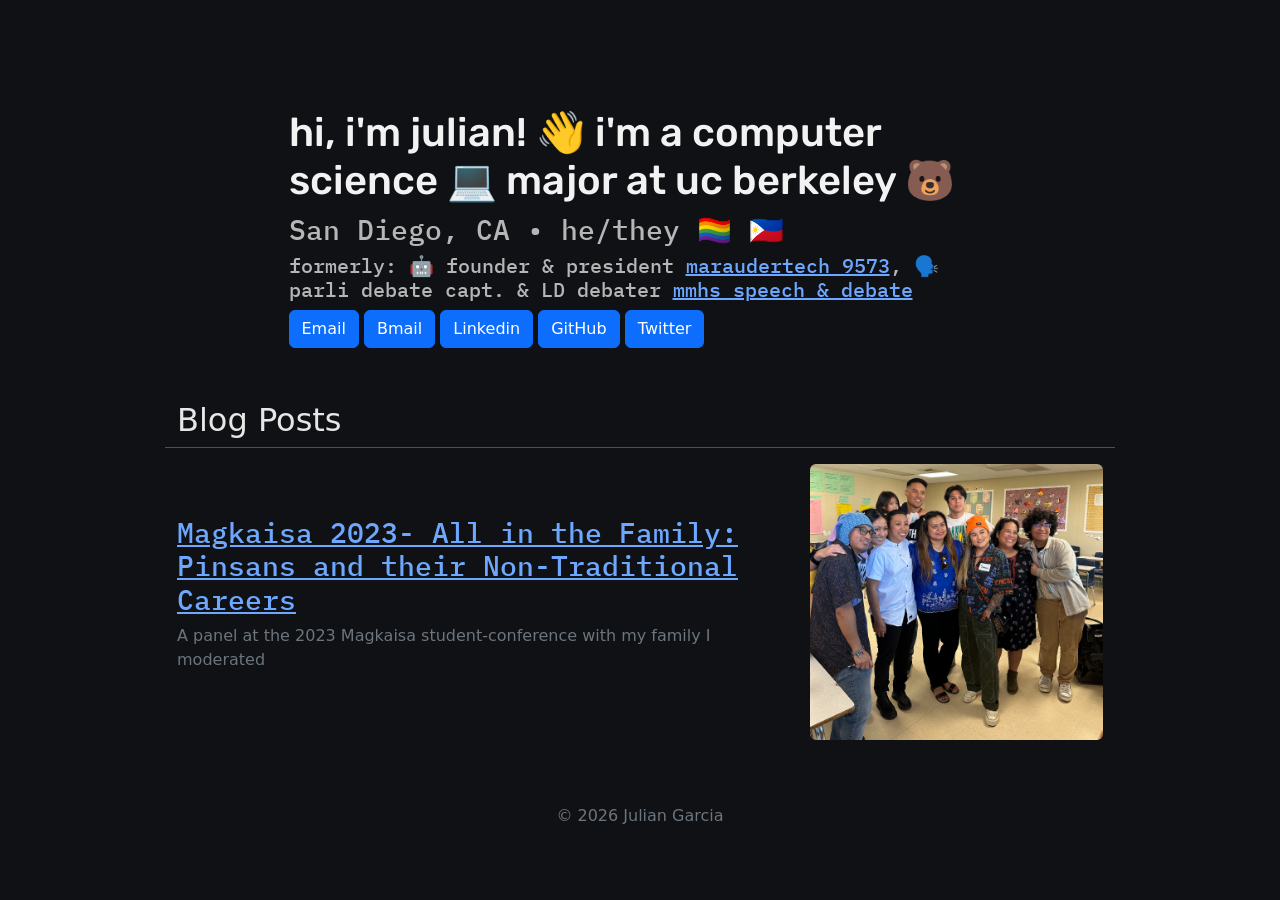
<file: index.html>
<!DOCTYPE html>
<html lang="en" data-bs-theme="dark">
<head>
  <meta charset="UTF-8">
  <meta name="viewport" content="width=device-width, initial-scale=1.0">
  <title>Julian Garcia</title>
  
  <link href="https://cdn.jsdelivr.net/npm/bootstrap@5.3.5/dist/css/bootstrap.min.css" rel="stylesheet" integrity="sha384-SgOJa3DmI69IUzQ2PVdRZhwQ+dy64/BUtbMJw1MZ8t5HZApcHrRKUc4W0kG879m7" crossorigin="anonymous">
  
  <link rel="preconnect" href="https://fonts.googleapis.com">
  <link rel="preconnect" href="https://fonts.gstatic.com" crossorigin>
  <link href="https://fonts.googleapis.com/css2?family=IBM+Plex+Mono:ital,wght@0,100;0,200;0,300;0,400;0,500;0,600;0,700;1,100;1,200;1,300;1,400;1,500;1,600;1,700&family=Rubik:ital,wght@0,300..900;1,300..900&display=swap" rel="stylesheet">
  <link rel="stylesheet" href="styles.css">
  
</head>
<body>
  <div class="container">
    <div class="row justify-content-center align-items-center">
      <div class="col-12 col-md-8 main">
        <h1 class="introduction">hi, i'm julian! 👋 i'm a computer science 💻 major at uc berkeley 🐻</h1>
        <h3 class="aside">San Diego, CA • he/they 🏳️‍🌈 🇵🇭</h3>
        <h5 class="aside">formerly: 🤖 founder & president <a href="https://marauder.tech">maraudertech 9573</a>, 🗣️ parli debate capt. & LD debater <a href="https://www.instagram.com/mmhs_snd/">mmhs speech & debate</a></h5>
        
        <a type="button" class="btn btn-primary" href="mailto:julianangelo.garcia@icloud.com">Email</a>
        <a type="button" class="btn btn-primary" href="mailto:julianangelo_garcia@berkeley.com">Bmail</a>
        <a type="button" class="btn btn-primary" href="https://www.linkedin.com/in/julianangelogarcia/">Linkedin</a>
        <a type="button" class="btn btn-primary" href="https://github.com/gar-julian">GitHub</a>
        <a type="button" class="btn btn-primary" href="https://x.com/fuzzymchns">Twitter</a>
      
      </div>
          </div>

    <div class="row justify-content-center mt-4">
      <div class="col-12 col-md-10">
        <section class="text-start">
          <h2>Blog Posts</h2>

                 

          <div class="row align-items-center py-3 border-top">
            <div class="col-12 col-md-8">
              <h3><a class="blog-title" href="articles/magkaisa-2023.html">Magkaisa 2023- All in the Family: Pinsans and their Non-Traditional Careers</a></h3>
              <p class="text-secondary">A panel at the 2023 Magkaisa student-conference with my family I moderated</p>
            </div>
            <div class="col-12 col-md-4">
              <img src="src/magkaisa.png" alt="The hosts, panelists, and organizers pose for a group photo" class="img-fluid rounded">
            </div>
          </div>
        </section>
      </div>
    </div>

    <footer class="mt-5 pb-4 text-center">
      <p class="text-secondary mb-0">© 2026 Julian Garcia</p>
    </footer>
    </div>
    
  </div>
  
  <script src="https://cdn.jsdelivr.net/npm/bootstrap@5.3.5/dist/js/bootstrap.bundle.min.js" integrity="sha384-k6d4wzSIapyDyv1kpU366/PK5hCdSbCRGRCMv+eplOQJWyd1fbcAu9OCUj5zNLiq" crossorigin="anonymous"></script>
</body>
</html>
</file>
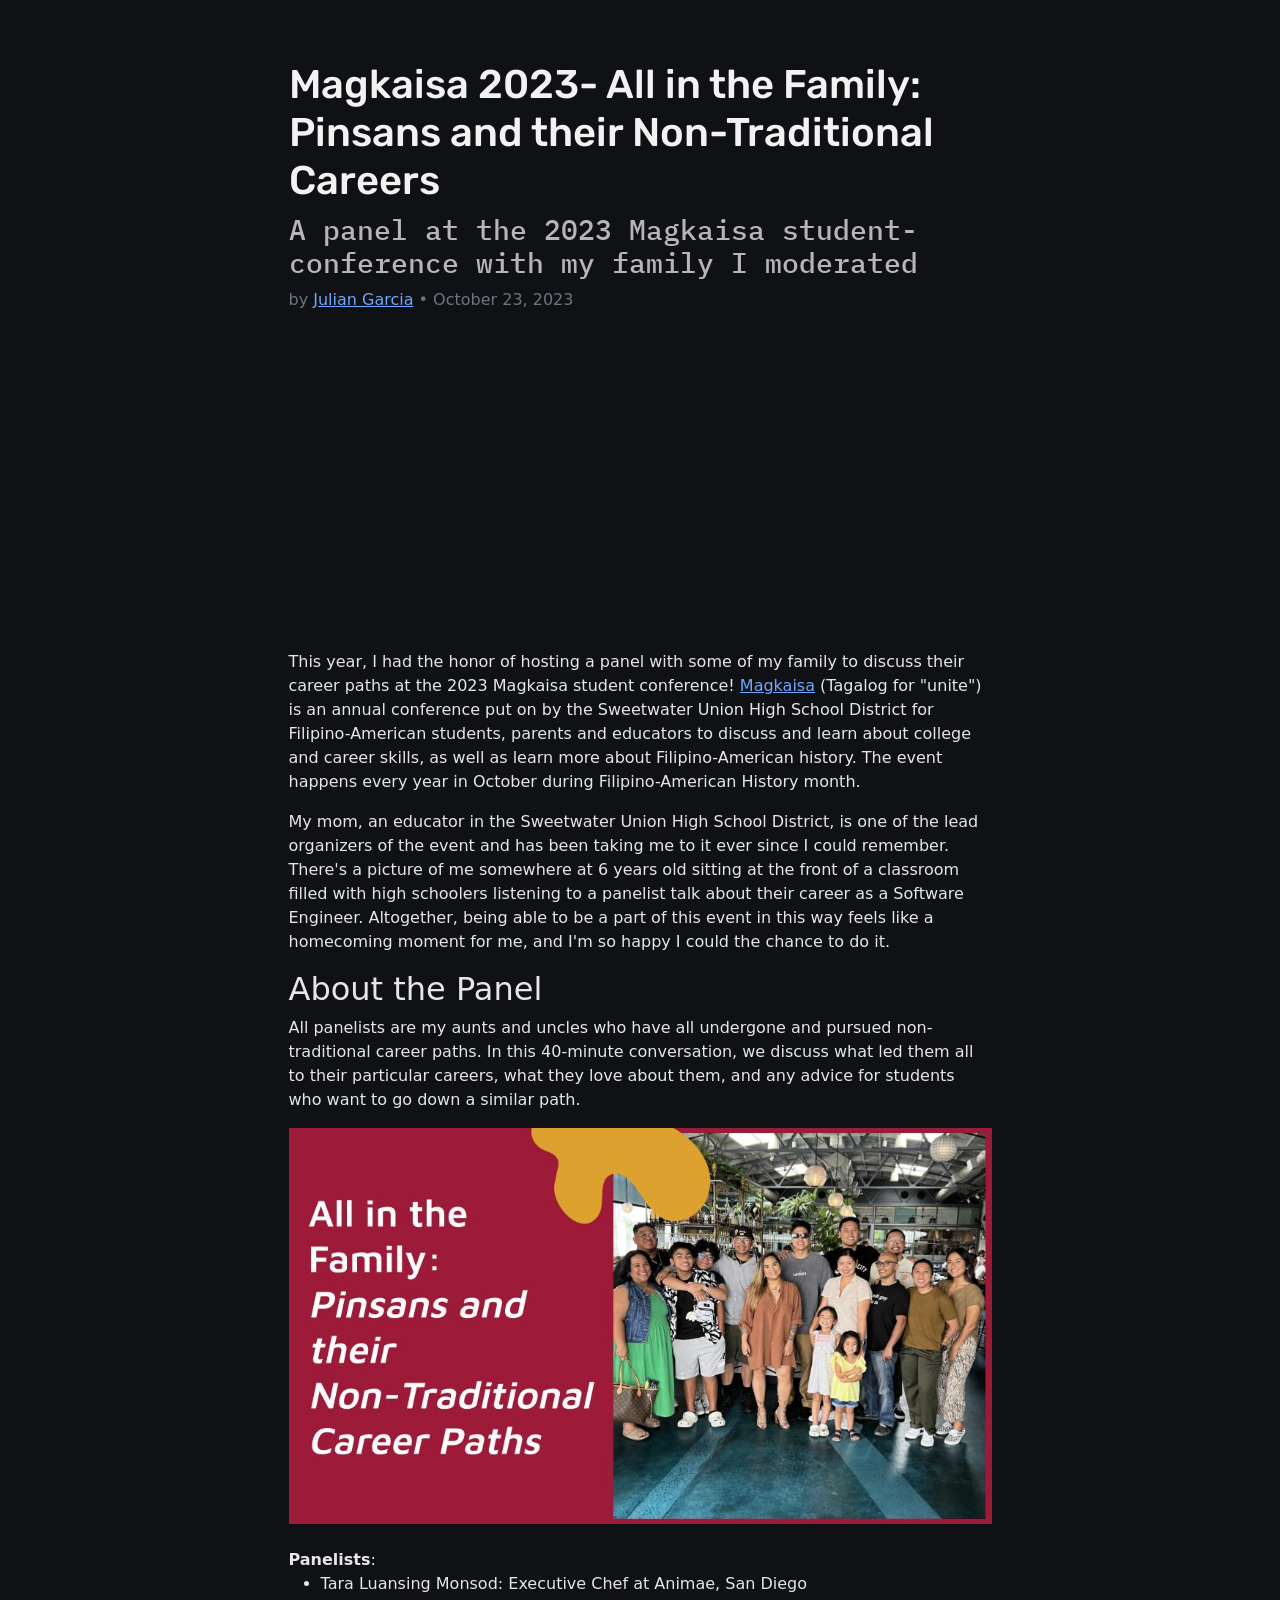
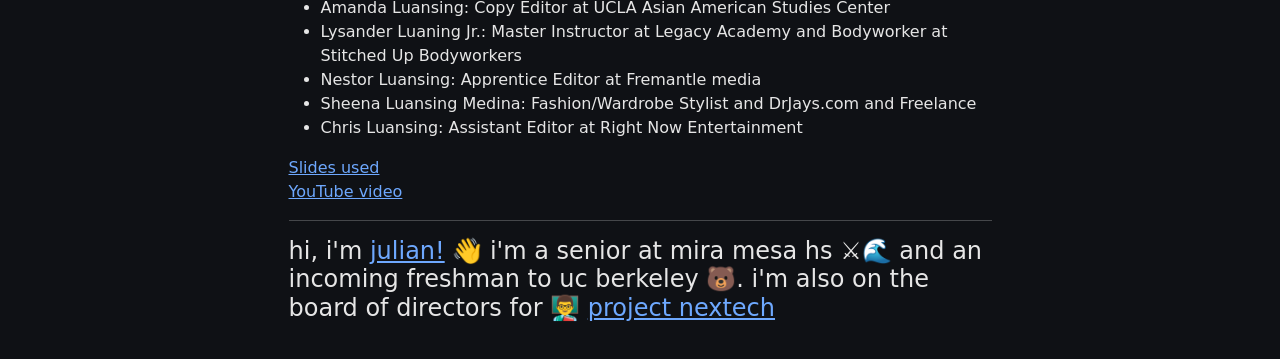
<file: articles/magkaisa-2023.html>
<!DOCTYPE html>
<html lang="en" data-bs-theme="dark">
<head>
    <meta charset="UTF-8">
    <meta name="viewport" content="width=device-width, initial-scale=1.0">
    <title>Magkaisa 2023- All in the Family: Pinsans and their Non-Traditional Careers</title>
    
    <link href="https://cdn.jsdelivr.net/npm/bootstrap@5.3.5/dist/css/bootstrap.min.css" rel="stylesheet" integrity="sha384-SgOJa3DmI69IUzQ2PVdRZhwQ+dy64/BUtbMJw1MZ8t5HZApcHrRKUc4W0kG879m7" crossorigin="anonymous">
    <link rel="preconnect" href="https://fonts.googleapis.com">
    <link rel="preconnect" href="https://fonts.gstatic.com" crossorigin>
    <link href="https://fonts.googleapis.com/css2?family=IBM+Plex+Mono:ital,wght@0,100;0,200;0,300;0,400;0,500;0,600;0,700;1,100;1,200;1,300;1,400;1,500;1,600;1,700&family=Rubik:ital,wght@0,300..900;1,300..900&display=swap" rel="stylesheet">
    <link rel="stylesheet" href="../styles.css">
</head>
<body>
    <div class="container">
        <div class="row justify-content-center">
            <div class="col-12 col-md-8 main">
                <header>
                    <h1>Magkaisa 2023- All in the Family: Pinsans and their Non-Traditional Careers</h1>
                    <h3>A panel at the 2023 Magkaisa student-conference with my family I moderated</h3>
                    <p class="text-secondary">by <a href="../index.html">Julian Garcia</a> • October 23, 2023</p>
                </header>
                <article class="blog-post">
                    <iframe class="center-align" width="560" height="315" src="https://www.youtube.com/embed/-dvspMcYdg0?si=dxlFnFVrUvWuuggO" title="YouTube video player" frameborder="0" allow="accelerometer; autoplay; clipboard-write; encrypted-media; gyroscope; picture-in-picture; web-share" referrerpolicy="strict-origin-when-cross-origin" allowfullscreen></iframe>
                    
                    <p>This year, I had the honor of hosting a panel with some of my family to discuss their career paths at the 2023 Magkaisa student conference! <a href="https://suhsdmagkaisa.blogspot.com/">Magkaisa</a> (Tagalog for "unite") is an annual conference put on by the Sweetwater Union High School District for Filipino-American students, parents and educators to discuss and learn about college and career skills, as well as learn more about Filipino-American history. The event happens every year in October during Filipino-American History month.</p>

                    <p>My mom, an educator in the Sweetwater Union High School District, is one of the lead organizers of the event and has been taking me to it ever since I could remember. There's a picture of me somewhere at 6 years old sitting at the front of a classroom filled with high schoolers listening to a panelist talk about their career as a Software Engineer. Altogether, being able to be a part of this event in this way feels like a homecoming moment for me, and I'm so happy I could the chance to do it. </p>
                    
                    <h2>About the Panel</h2>
                    <p>All panelists are my aunts and uncles who have all undergone and pursued non-traditional career paths. In this 40-minute conversation, we discuss what led them all to their particular careers, what they love about them, and any advice for students who want to go down a similar path.</p>

                    <img src="../src/pinsan.jpg" alt="" srcset="">

                    <br>
                    
                    <strong>Panelists</strong>: 
                    <ul>
                        <li>Tara Luansing Monsod: Executive Chef at Animae, San Diego</li>
                        <li>Amanda Luansing: Copy Editor at UCLA Asian American Studies Center</li>
                        <li>Lysander Luaning Jr.: Master Instructor at Legacy Academy and Bodyworker at Stitched Up Bodyworkers</li>
                        <li>Nestor Luansing: Apprentice Editor at Fremantle media</li>
                        <li>Sheena Luansing Medina: Fashion/Wardrobe Stylist and DrJays.com and Freelance</li>
                        <li>Chris Luansing: Assistant Editor at Right Now Entertainment</li>
                    </ul>

                    <a href="https://docs.google.com/presentation/d/1nU5XsINuzrSbMTl50pIYna-o0aB0KF9pF3zGZJmGLns/edit?usp=sharing">Slides used</a>
                    <br> 
                    <a href="https://www.youtube.com/watch?v=-dvspMcYdg0">YouTube video</a>
                </article>
                
                <hr>
                
                <footer >
                    <h4>hi, i'm <a href="../index.html">julian!</a> 👋 i'm a senior at mira mesa hs ⚔️🌊 and an incoming freshman to uc berkeley 🐻. i'm also on the board of directors for 👨‍🏫 <a href="https://projectnextech.org/">project nextech</h4>
                </footer>
            </div>
        </div>
    </div>
    
    <script src="https://cdn.jsdelivr.net/npm/bootstrap@5.3.5/dist/js/bootstrap.bundle.min.js" integrity="sha384-k6d4wzSIapyDyv1kpU366/PK5hCdSbCRGRCMv+eplOQJWyd1fbcAu9OCUj5zNLiq" crossorigin="anonymous"></script>
</body>
</html>
</file>
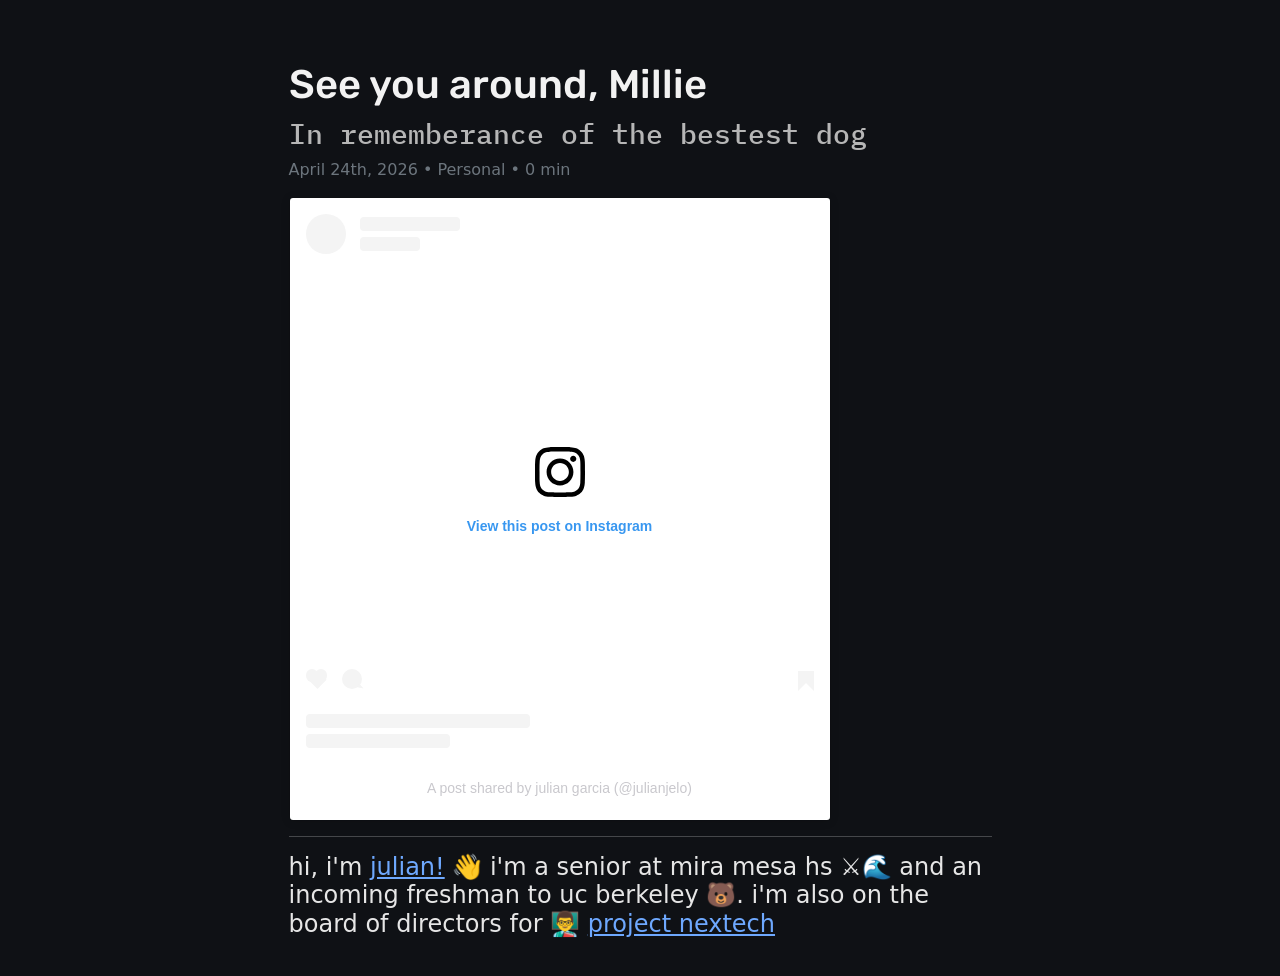
<file: articles/millie.html>
<!DOCTYPE html>
<html lang="en" data-bs-theme="dark">
<head>
    <meta charset="UTF-8">
    <meta name="viewport" content="width=device-width, initial-scale=1.0">
    <title>Blog Post Template</title>

    <link href="https://cdn.jsdelivr.net/npm/bootstrap@5.3.5/dist/css/bootstrap.min.css" rel="stylesheet" integrity="sha384-SgOJa3DmI69IUzQ2PVdRZhwQ+dy64/BUtbMJw1MZ8t5HZApcHrRKUc4W0kG879m7" crossorigin="anonymous">
    <link rel="preconnect" href="https://fonts.googleapis.com">
    <link rel="preconnect" href="https://fonts.gstatic.com" crossorigin>
    <link href="https://fonts.googleapis.com/css2?family=IBM+Plex+Mono:ital,wght@0,100;0,200;0,300;0,400;0,500;0,600;0,700;1,100;1,200;1,300;1,400;1,500;1,600;1,700&family=Rubik:ital,wght@0,300..900;1,300..900&display=swap" rel="stylesheet">
    <link rel="stylesheet" href="../styles.css">
</head>
<body>
    <div class="container">
        <div class="row justify-content-center">
            <div class="col-12 col-md-8 main">
                <header>
                    <h1>See you around, Millie</h1>
                    <h3>In rememberance of the bestest dog</h3>
                    <p class="text-secondary">April 24th, 2026 • Personal • 0 min</p>
                </header>

                <article class="blog-post">
                    <blockquote class="instagram-media" data-instgrm-captioned data-instgrm-permalink="https://www.instagram.com/p/DXa0zKfFLRp/?utm_source=ig_embed&amp;utm_campaign=loading" data-instgrm-version="14" style=" background:#FFF; border:0; border-radius:3px; box-shadow:0 0 1px 0 rgba(0,0,0,0.5),0 1px 10px 0 rgba(0,0,0,0.15); margin: 1px; max-width:540px; min-width:326px; padding:0; width:99.375%; width:-webkit-calc(100% - 2px); width:calc(100% - 2px);"><div style="padding:16px;"> <a href="https://www.instagram.com/p/DXa0zKfFLRp/?utm_source=ig_embed&amp;utm_campaign=loading" style=" background:#FFFFFF; line-height:0; padding:0 0; text-align:center; text-decoration:none; width:100%;" target="_blank"> <div style=" display: flex; flex-direction: row; align-items: center;"> <div style="background-color: #F4F4F4; border-radius: 50%; flex-grow: 0; height: 40px; margin-right: 14px; width: 40px;"></div> <div style="display: flex; flex-direction: column; flex-grow: 1; justify-content: center;"> <div style=" background-color: #F4F4F4; border-radius: 4px; flex-grow: 0; height: 14px; margin-bottom: 6px; width: 100px;"></div> <div style=" background-color: #F4F4F4; border-radius: 4px; flex-grow: 0; height: 14px; width: 60px;"></div></div></div><div style="padding: 19% 0;"></div> <div style="display:block; height:50px; margin:0 auto 12px; width:50px;"><svg width="50px" height="50px" viewBox="0 0 60 60" version="1.1" xmlns="https://www.w3.org/2000/svg" xmlns:xlink="https://www.w3.org/1999/xlink"><g stroke="none" stroke-width="1" fill="none" fill-rule="evenodd"><g transform="translate(-511.000000, -20.000000)" fill="#000000"><g><path d="M556.869,30.41 C554.814,30.41 553.148,32.076 553.148,34.131 C553.148,36.186 554.814,37.852 556.869,37.852 C558.924,37.852 560.59,36.186 560.59,34.131 C560.59,32.076 558.924,30.41 556.869,30.41 M541,60.657 C535.114,60.657 530.342,55.887 530.342,50 C530.342,44.114 535.114,39.342 541,39.342 C546.887,39.342 551.658,44.114 551.658,50 C551.658,55.887 546.887,60.657 541,60.657 M541,33.886 C532.1,33.886 524.886,41.1 524.886,50 C524.886,58.899 532.1,66.113 541,66.113 C549.9,66.113 557.115,58.899 557.115,50 C557.115,41.1 549.9,33.886 541,33.886 M565.378,62.101 C565.244,65.022 564.756,66.606 564.346,67.663 C563.803,69.06 563.154,70.057 562.106,71.106 C561.058,72.155 560.06,72.803 558.662,73.347 C557.607,73.757 556.021,74.244 553.102,74.378 C549.944,74.521 548.997,74.552 541,74.552 C533.003,74.552 532.056,74.521 528.898,74.378 C525.979,74.244 524.393,73.757 523.338,73.347 C521.94,72.803 520.942,72.155 519.894,71.106 C518.846,70.057 518.197,69.06 517.654,67.663 C517.244,66.606 516.755,65.022 516.623,62.101 C516.479,58.943 516.448,57.996 516.448,50 C516.448,42.003 516.479,41.056 516.623,37.899 C516.755,34.978 517.244,33.391 517.654,32.338 C518.197,30.938 518.846,29.942 519.894,28.894 C520.942,27.846 521.94,27.196 523.338,26.654 C524.393,26.244 525.979,25.756 528.898,25.623 C532.057,25.479 533.004,25.448 541,25.448 C548.997,25.448 549.943,25.479 553.102,25.623 C556.021,25.756 557.607,26.244 558.662,26.654 C560.06,27.196 561.058,27.846 562.106,28.894 C563.154,29.942 563.803,30.938 564.346,32.338 C564.756,33.391 565.244,34.978 565.378,37.899 C565.522,41.056 565.552,42.003 565.552,50 C565.552,57.996 565.522,58.943 565.378,62.101 M570.82,37.631 C570.674,34.438 570.167,32.258 569.425,30.349 C568.659,28.377 567.633,26.702 565.965,25.035 C564.297,23.368 562.623,22.342 560.652,21.575 C558.743,20.834 556.562,20.326 553.369,20.18 C550.169,20.033 549.148,20 541,20 C532.853,20 531.831,20.033 528.631,20.18 C525.438,20.326 523.257,20.834 521.349,21.575 C519.376,22.342 517.703,23.368 516.035,25.035 C514.368,26.702 513.342,28.377 512.574,30.349 C511.834,32.258 511.326,34.438 511.181,37.631 C511.035,40.831 511,41.851 511,50 C511,58.147 511.035,59.17 511.181,62.369 C511.326,65.562 511.834,67.743 512.574,69.651 C513.342,71.625 514.368,73.296 516.035,74.965 C517.703,76.634 519.376,77.658 521.349,78.425 C523.257,79.167 525.438,79.673 528.631,79.82 C531.831,79.965 532.853,80.001 541,80.001 C549.148,80.001 550.169,79.965 553.369,79.82 C556.562,79.673 558.743,79.167 560.652,78.425 C562.623,77.658 564.297,76.634 565.965,74.965 C567.633,73.296 568.659,71.625 569.425,69.651 C570.167,67.743 570.674,65.562 570.82,62.369 C570.966,59.17 571,58.147 571,50 C571,41.851 570.966,40.831 570.82,37.631"></path></g></g></g></svg></div><div style="padding-top: 8px;"> <div style=" color:#3897f0; font-family:Arial,sans-serif; font-size:14px; font-style:normal; font-weight:550; line-height:18px;">View this post on Instagram</div></div><div style="padding: 12.5% 0;"></div> <div style="display: flex; flex-direction: row; margin-bottom: 14px; align-items: center;"><div> <div style="background-color: #F4F4F4; border-radius: 50%; height: 12.5px; width: 12.5px; transform: translateX(0px) translateY(7px);"></div> <div style="background-color: #F4F4F4; height: 12.5px; transform: rotate(-45deg) translateX(3px) translateY(1px); width: 12.5px; flex-grow: 0; margin-right: 14px; margin-left: 2px;"></div> <div style="background-color: #F4F4F4; border-radius: 50%; height: 12.5px; width: 12.5px; transform: translateX(9px) translateY(-18px);"></div></div><div style="margin-left: 8px;"> <div style=" background-color: #F4F4F4; border-radius: 50%; flex-grow: 0; height: 20px; width: 20px;"></div> <div style=" width: 0; height: 0; border-top: 2px solid transparent; border-left: 6px solid #f4f4f4; border-bottom: 2px solid transparent; transform: translateX(16px) translateY(-4px) rotate(30deg)"></div></div><div style="margin-left: auto;"> <div style=" width: 0px; border-top: 8px solid #F4F4F4; border-right: 8px solid transparent; transform: translateY(16px);"></div> <div style=" background-color: #F4F4F4; flex-grow: 0; height: 12px; width: 16px; transform: translateY(-4px);"></div> <div style=" width: 0; height: 0; border-top: 8px solid #F4F4F4; border-left: 8px solid transparent; transform: translateY(-4px) translateX(8px);"></div></div></div> <div style="display: flex; flex-direction: column; flex-grow: 1; justify-content: center; margin-bottom: 24px;"> <div style=" background-color: #F4F4F4; border-radius: 4px; flex-grow: 0; height: 14px; margin-bottom: 6px; width: 224px;"></div> <div style=" background-color: #F4F4F4; border-radius: 4px; flex-grow: 0; height: 14px; width: 144px;"></div></div></a><p style=" color:#c9c8cd; font-family:Arial,sans-serif; font-size:14px; line-height:17px; margin-bottom:0; margin-top:8px; overflow:hidden; padding:8px 0 7px; text-align:center; text-overflow:ellipsis; white-space:nowrap;"><a href="https://www.instagram.com/p/DXa0zKfFLRp/?utm_source=ig_embed&amp;utm_campaign=loading" style=" color:#c9c8cd; font-family:Arial,sans-serif; font-size:14px; font-style:normal; font-weight:normal; line-height:17px; text-decoration:none;" target="_blank">A post shared by julian garcia (@julianjelo)</a></p></div></blockquote>
<script async src="//www.instagram.com/embed.js"></script>
                </article>

                <hr>

                <footer>
                    <h4>hi, i'm <a href="../index.html">julian!</a> 👋 i'm a senior at mira mesa hs ⚔️🌊 and an incoming freshman to uc berkeley 🐻. i'm also on the board of directors for 👨‍🏫 <a href="https://projectnextech.org/">project nextech</h4>
                </footer>
            </div>
        </div>
    </div>

    <script src="https://cdn.jsdelivr.net/npm/bootstrap@5.3.5/dist/js/bootstrap.bundle.min.js" integrity="sha384-k6d4wzSIapyDyv1kpU366/PK5hCdSbCRGRCMv+eplOQJWyd1fbcAu9OCUj5zNLiq" crossorigin="anonymous"></script>
</body>
</html>
</file>
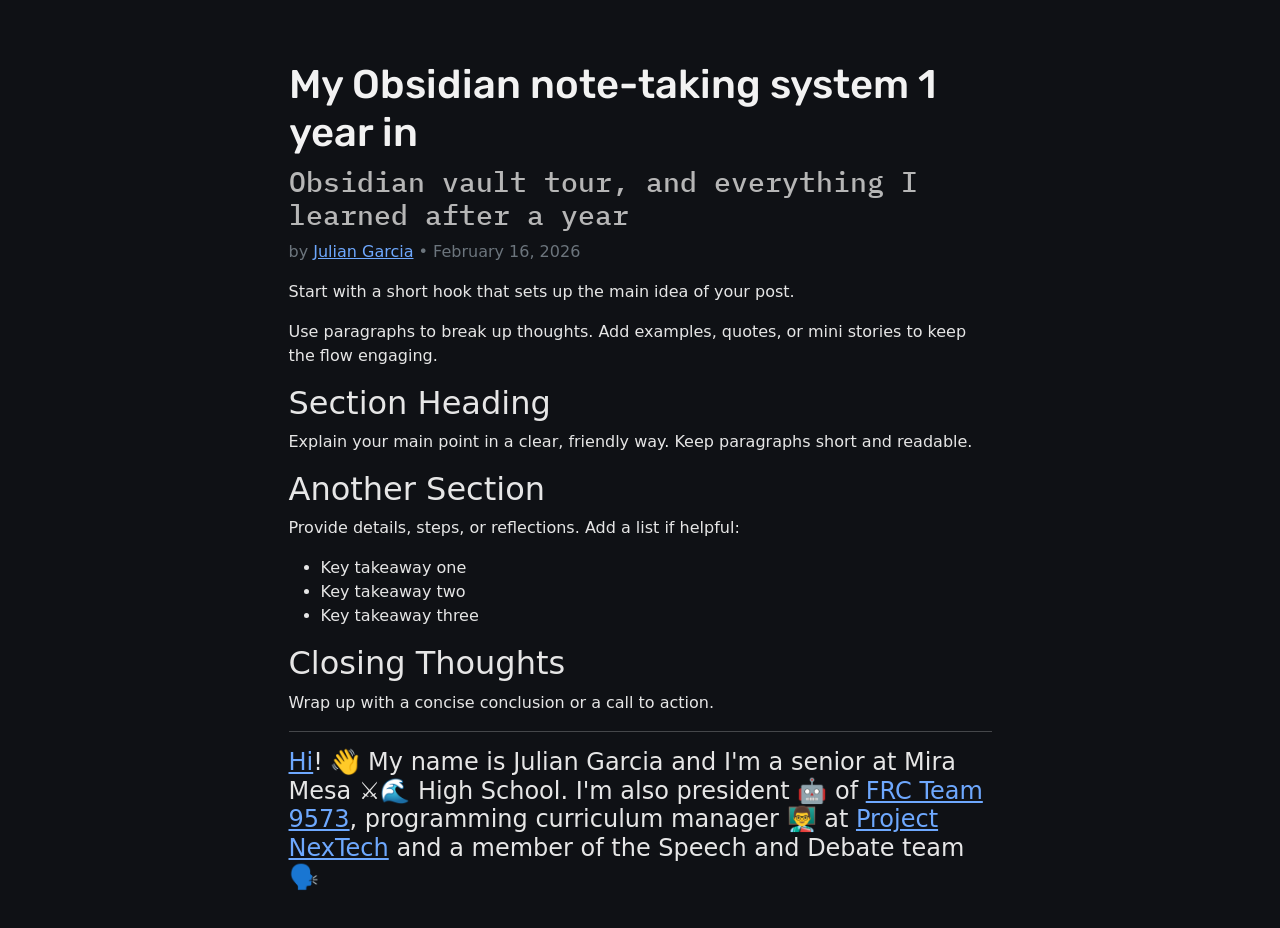
<file: articles/obsidian.html>
<!DOCTYPE html>
<html lang="en" data-bs-theme="dark">
<head>
    <meta charset="UTF-8">
    <meta name="viewport" content="width=device-width, initial-scale=1.0">
    <title>Blog Post Template</title>

    <link href="https://cdn.jsdelivr.net/npm/bootstrap@5.3.5/dist/css/bootstrap.min.css" rel="stylesheet" integrity="sha384-SgOJa3DmI69IUzQ2PVdRZhwQ+dy64/BUtbMJw1MZ8t5HZApcHrRKUc4W0kG879m7" crossorigin="anonymous">
    <link rel="preconnect" href="https://fonts.googleapis.com">
    <link rel="preconnect" href="https://fonts.gstatic.com" crossorigin>
    <link href="https://fonts.googleapis.com/css2?family=IBM+Plex+Mono:ital,wght@0,100;0,200;0,300;0,400;0,500;0,600;0,700;1,100;1,200;1,300;1,400;1,500;1,600;1,700&family=Rubik:ital,wght@0,300..900;1,300..900&display=swap" rel="stylesheet">
    <link rel="stylesheet" href="../styles.css">
</head>
<body>
    <div class="container">
        <div class="row justify-content-center">
            <div class="col-12 col-md-8 main">
                <header>
                    <h1>My Obsidian note-taking system 1 year in</h1>
                    <h3>Obsidian vault tour, and everything I learned after a year</h3>
                    <p class="text-secondary">by <a href="../index.html">Julian Garcia</a> • February 16, 2026</p>
                </header>

                <article class="blog-post">
                    <p>Start with a short hook that sets up the main idea of your post.</p>
                    <p>Use paragraphs to break up thoughts. Add examples, quotes, or mini stories to keep the flow engaging.</p>

                    <h2>Section Heading</h2>
                    <p>Explain your main point in a clear, friendly way. Keep paragraphs short and readable.</p>

                    <h2>Another Section</h2>
                    <p>Provide details, steps, or reflections. Add a list if helpful:</p>
                    <ul>
                        <li>Key takeaway one</li>
                        <li>Key takeaway two</li>
                        <li>Key takeaway three</li>
                    </ul>

                    <h2>Closing Thoughts</h2>
                    <p>Wrap up with a concise conclusion or a call to action.</p>
                </article>

                <hr>

                <footer >
                    <h4><a href="../index.html">Hi</a>! 👋 My name is Julian Garcia and I'm a senior at Mira Mesa ⚔️🌊 High School. I'm also president 🤖 of <a href="https://marauder.tech">FRC Team 9573</a>, programming curriculum manager 👨‍🏫 at <a href="https://projectnextech.org/">Project NexTech</a> and a member of the  Speech and Debate team 🗣️</h4>
                </footer>
            </div>
        </div>
    </div>

    <script src="https://cdn.jsdelivr.net/npm/bootstrap@5.3.5/dist/js/bootstrap.bundle.min.js" integrity="sha384-k6d4wzSIapyDyv1kpU366/PK5hCdSbCRGRCMv+eplOQJWyd1fbcAu9OCUj5zNLiq" crossorigin="anonymous"></script>
</body>
</html>
</file>
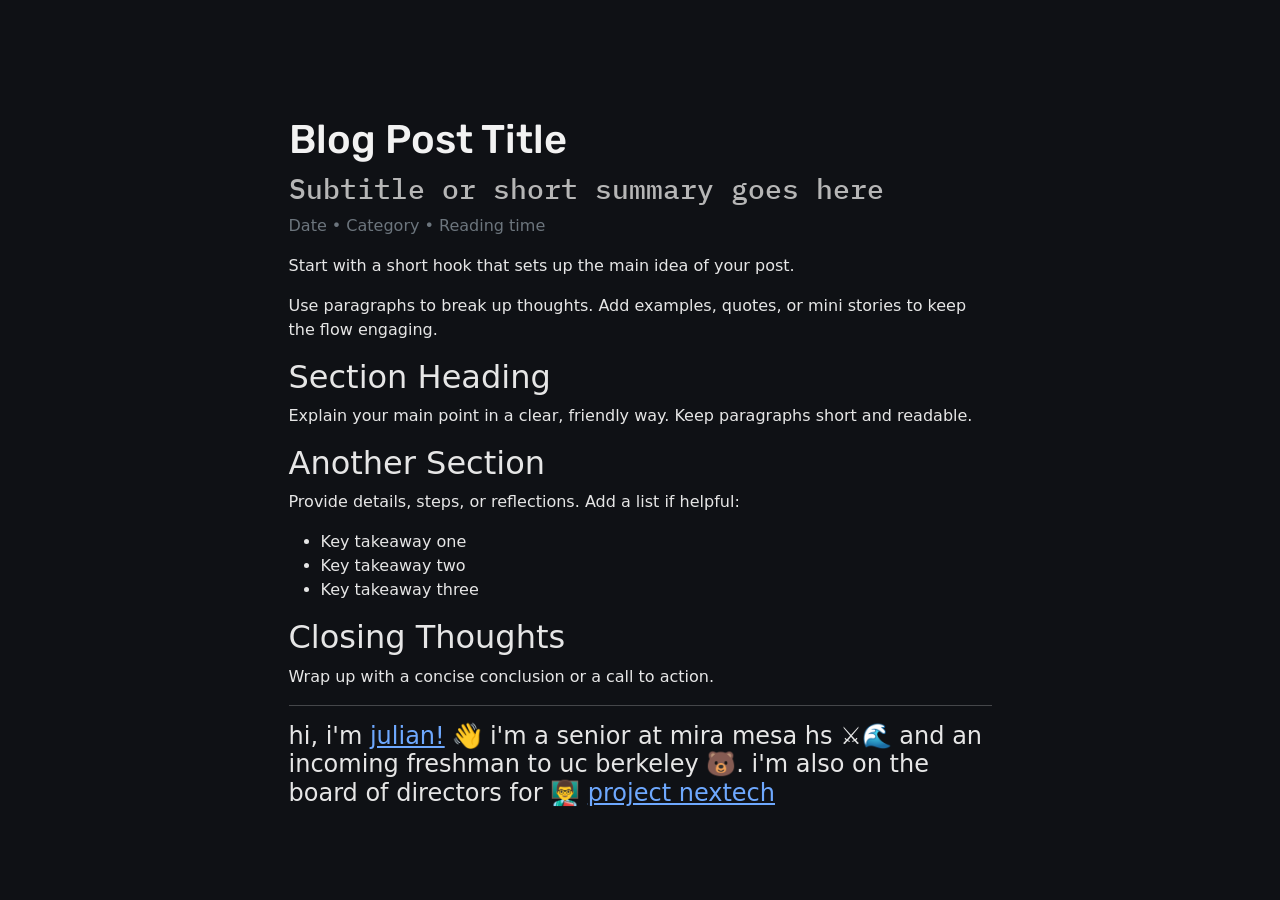
<file: articles/template.html>
<!DOCTYPE html>
<html lang="en" data-bs-theme="dark">
<head>
    <meta charset="UTF-8">
    <meta name="viewport" content="width=device-width, initial-scale=1.0">
    <title>Blog Post Template</title>

    <link href="https://cdn.jsdelivr.net/npm/bootstrap@5.3.5/dist/css/bootstrap.min.css" rel="stylesheet" integrity="sha384-SgOJa3DmI69IUzQ2PVdRZhwQ+dy64/BUtbMJw1MZ8t5HZApcHrRKUc4W0kG879m7" crossorigin="anonymous">
    <link rel="preconnect" href="https://fonts.googleapis.com">
    <link rel="preconnect" href="https://fonts.gstatic.com" crossorigin>
    <link href="https://fonts.googleapis.com/css2?family=IBM+Plex+Mono:ital,wght@0,100;0,200;0,300;0,400;0,500;0,600;0,700;1,100;1,200;1,300;1,400;1,500;1,600;1,700&family=Rubik:ital,wght@0,300..900;1,300..900&display=swap" rel="stylesheet">
    <link rel="stylesheet" href="../styles.css">
</head>
<body>
    <div class="container">
        <div class="row justify-content-center">
            <div class="col-12 col-md-8 main">
                <header>
                    <h1>Blog Post Title</h1>
                    <h3>Subtitle or short summary goes here</h3>
                    <p class="text-secondary">Date • Category • Reading time</p>
                </header>

                <article class="blog-post">
                    <p>Start with a short hook that sets up the main idea of your post.</p>
                    <p>Use paragraphs to break up thoughts. Add examples, quotes, or mini stories to keep the flow engaging.</p>

                    <h2>Section Heading</h2>
                    <p>Explain your main point in a clear, friendly way. Keep paragraphs short and readable.</p>

                    <h2>Another Section</h2>
                    <p>Provide details, steps, or reflections. Add a list if helpful:</p>
                    <ul>
                        <li>Key takeaway one</li>
                        <li>Key takeaway two</li>
                        <li>Key takeaway three</li>
                    </ul>

                    <h2>Closing Thoughts</h2>
                    <p>Wrap up with a concise conclusion or a call to action.</p>
                </article>

                <hr>

                <footer >
                    <h4>hi, i'm <a href="../index.html">julian!</a> 👋 i'm a senior at mira mesa hs ⚔️🌊 and an incoming freshman to uc berkeley 🐻. i'm also on the board of directors for 👨‍🏫 <a href="https://projectnextech.org/">project nextech</h4>
                </footer>
            </div>
        </div>
    </div>

    <script src="https://cdn.jsdelivr.net/npm/bootstrap@5.3.5/dist/js/bootstrap.bundle.min.js" integrity="sha384-k6d4wzSIapyDyv1kpU366/PK5hCdSbCRGRCMv+eplOQJWyd1fbcAu9OCUj5zNLiq" crossorigin="anonymous"></script>
</body>
</html>
</file>
<file: styles.css>
body {
    display: flex;
    justify-content: center;
    align-items: center;
    min-height: 100vh;
    padding-top: 2rem;
    background: #0f1115;
    color: #e6e6e6;
}

.container {
    max-width: 1140px;
}

h1 {
    font-family: "Rubik", sans-serif;
    font-optical-sizing: auto;
    color: #f2f2f2;
}

h3 {
    font-family: "IBM Plex Mono", monospace;
    color: #b6b6b6;
}

h5 {
    font-family: "IBM Plex Mono", monospace;
    color: #b6b6b6;
}


.main {
    padding: 2.5%;
}

.blog-post img {
    max-width: 100%;
    height: auto;
    display: block;
}

.video-embed {
    width: 100%;
    aspect-ratio: 16 / 9;
    height: auto;
    display: block;
    margin-left: auto;
    margin-right: auto;
    border: 0;
}
</file>
